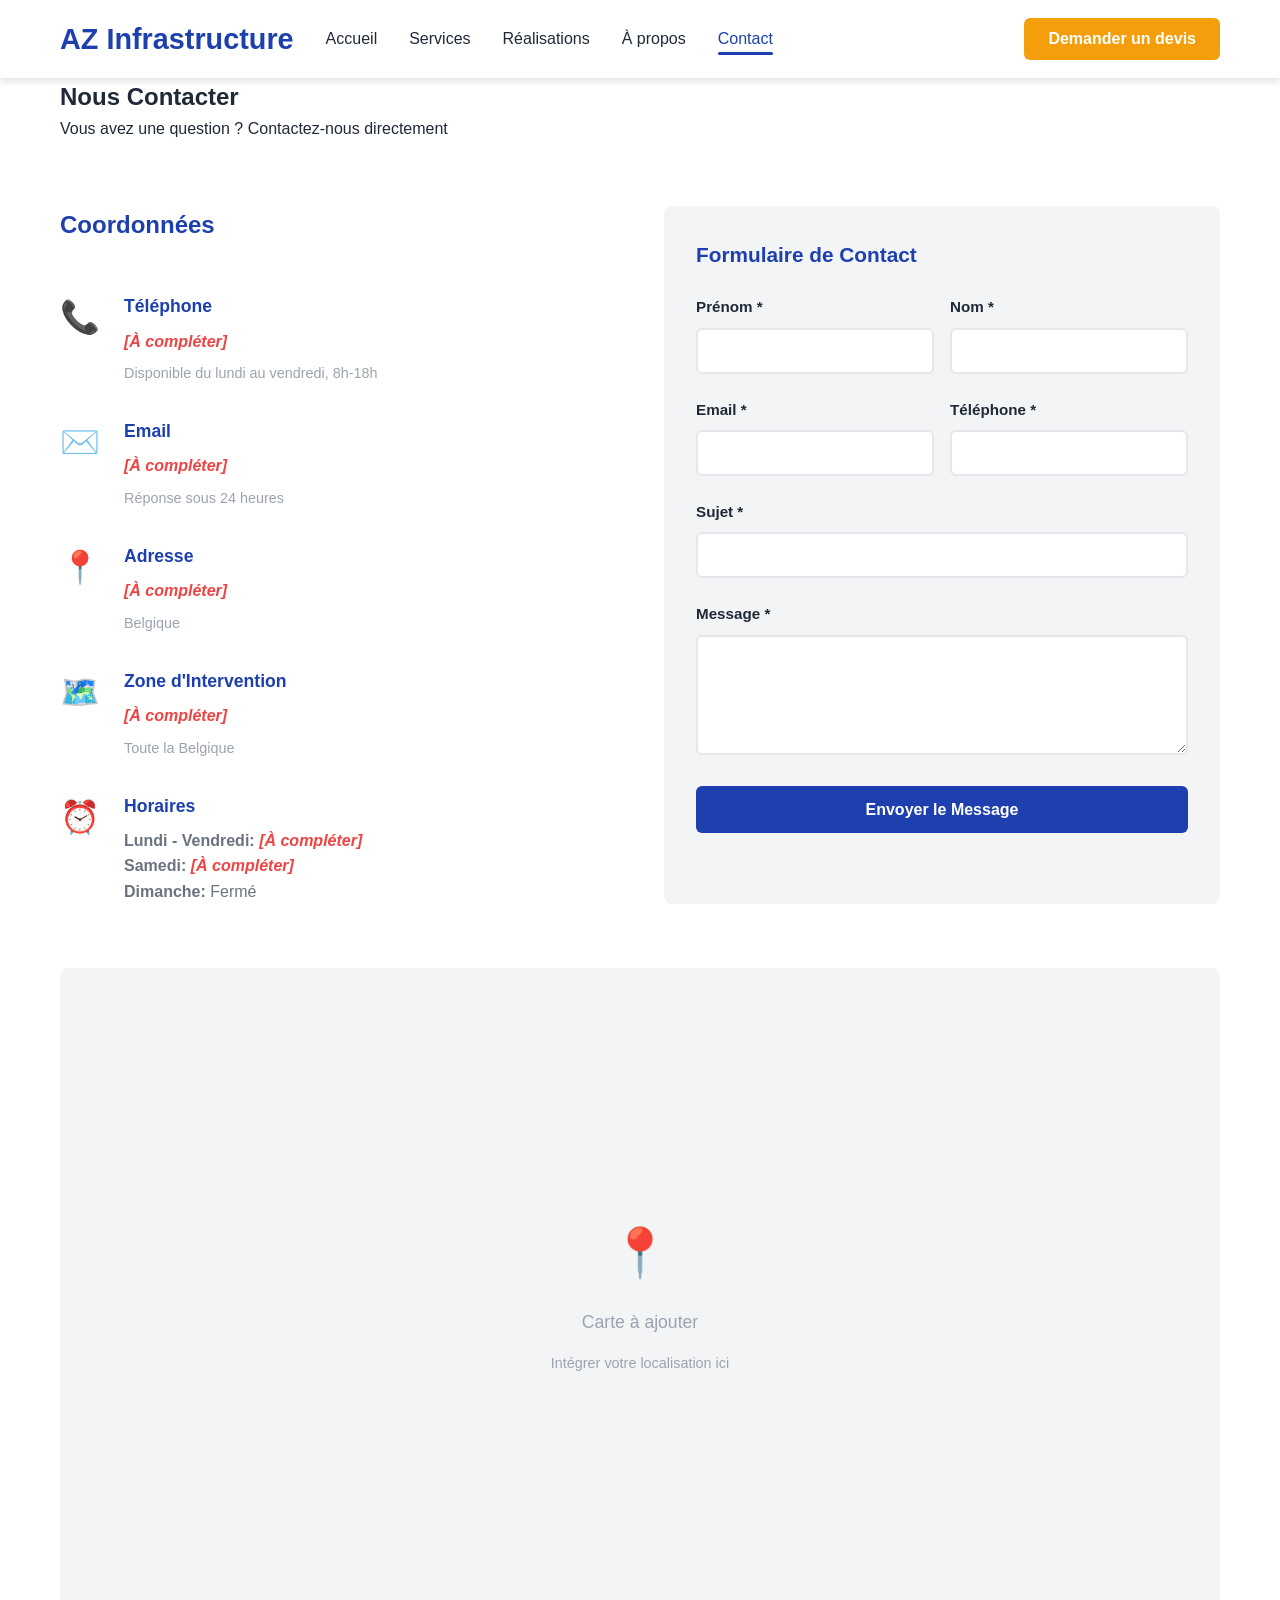
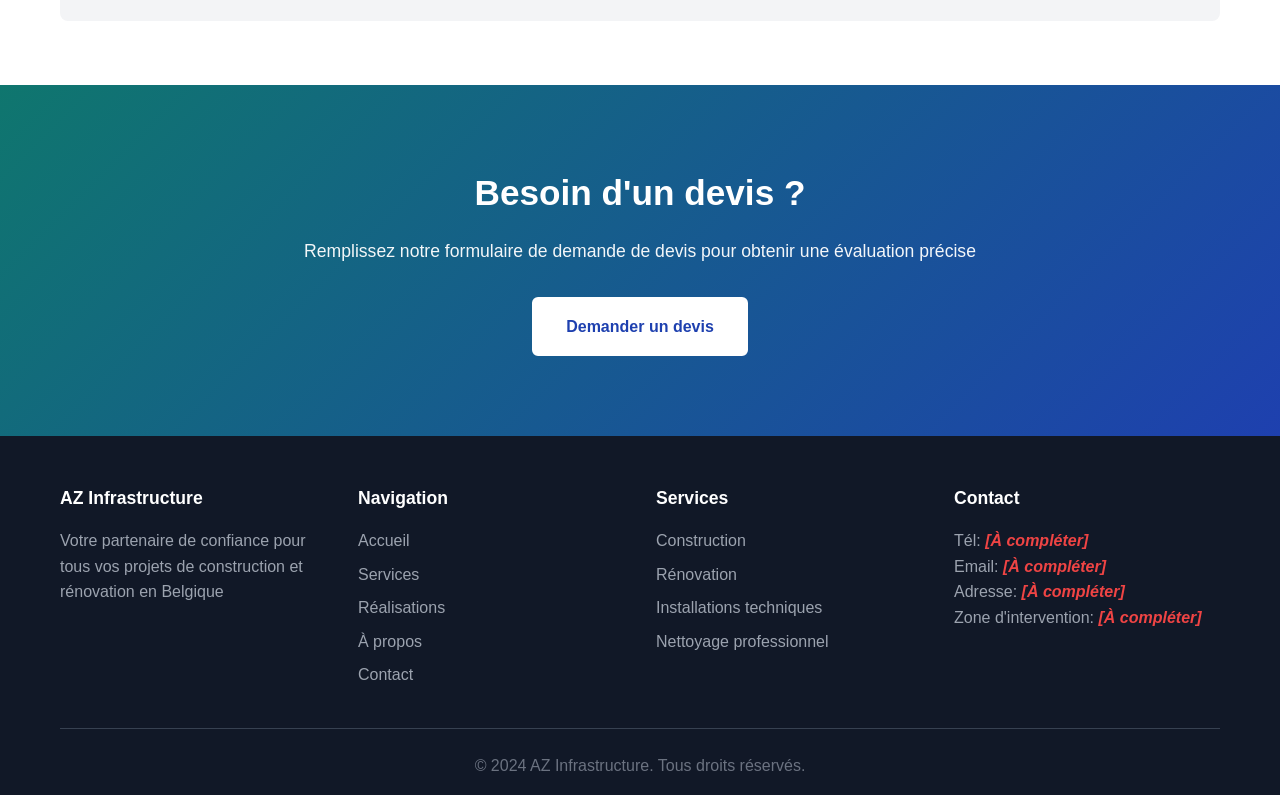
<file: contact.html>
<!DOCTYPE html>
<html lang="fr">
<head>
    <meta charset="UTF-8">
    <meta name="viewport" content="width=device-width, initial-scale=1.0">
    <meta name="description" content="Contact - AZ Infrastructure - Construction et rénovation en Belgique">
    <meta name="keywords" content="contact AZ Infrastructure, coordonnées, localisation belgique">
    <title>Contact - AZ Infrastructure</title>
    <link rel="stylesheet" href="styles.css">
    <style>
        .contact-section {
            padding: 4rem 0;
        }
        .contact-grid {
            display: grid;
            grid-template-columns: 1fr 1fr;
            gap: 3rem;
            margin-bottom: 4rem;
        }
        .contact-info {
            display: flex;
            flex-direction: column;
            gap: 2rem;
        }
        .contact-item {
            display: flex;
            gap: 1.5rem;
        }
        .contact-icon {
            font-size: 2rem;
            flex-shrink: 0;
        }
        .contact-details h3 {
            color: var(--primary-color);
            margin-bottom: 0.5rem;
            font-size: 1.1rem;
        }
        .contact-details p {
            color: #6b7280;
            margin: 0;
        }
        .placeholder {
            color: #ef4444;
            font-weight: 600;
            font-style: italic;
        }
        .contact-form {
            background: var(--light-gray);
            padding: 2rem;
            border-radius: 8px;
        }
        .contact-form h3 {
            color: var(--primary-color);
            margin-bottom: 1.5rem;
            font-size: 1.3rem;
        }
        .form-group {
            margin-bottom: 1.5rem;
        }
        .form-row {
            display: grid;
            grid-template-columns: 1fr 1fr;
            gap: 1rem;
        }
        label {
            display: block;
            margin-bottom: 0.5rem;
            color: var(--text-color);
            font-weight: 600;
            font-size: 0.95rem;
        }
        input, textarea, select {
            width: 100%;
            padding: 0.75rem;
            border: 2px solid var(--border-color);
            border-radius: 6px;
            font-family: inherit;
            font-size: 1rem;
            transition: border-color 0.3s ease;
        }
        input:focus, textarea:focus, select:focus {
            outline: none;
            border-color: var(--primary-color);
            box-shadow: 0 0 0 3px rgba(30, 64, 175, 0.1);
        }
        textarea {
            resize: vertical;
            min-height: 120px;
        }
        .submit-btn {
            background-color: var(--primary-color);
            color: white;
            padding: 0.9rem 2rem;
            border: none;
            border-radius: 6px;
            font-weight: 600;
            cursor: pointer;
            width: 100%;
            transition: background-color 0.3s ease, transform 0.2s ease;
            font-size: 1rem;
        }
        .submit-btn:hover {
            background-color: #1e3a8a;
            transform: translateY(-2px);
        }
        .map-container {
            background: var(--light-gray);
            padding: 2rem;
            border-radius: 8px;
            margin-top: 3rem;
            aspect-ratio: 16 / 9;
            display: flex;
            align-items: center;
            justify-content: center;
            color: #9ca3af;
            font-size: 1.1rem;
            text-align: center;
        }
        .map-placeholder {
            display: flex;
            flex-direction: column;
            align-items: center;
            gap: 1rem;
        }
        .map-placeholder div:first-child {
            font-size: 3rem;
        }
        @media (max-width: 768px) {
            .contact-grid {
                grid-template-columns: 1fr;
            }
            .form-row {
                grid-template-columns: 1fr;
            }
        }
    </style>
</head>
<body>
    <!-- Header Navigation -->
    <header class="header">
        <nav class="navbar">
            <div class="container">
                <div class="nav-wrapper">
                    <div class="logo">
                        <h1>AZ Infrastructure</h1>
                    </div>
                    <ul class="nav-menu">
                        <li><a href="index.html">Accueil</a></li>
                        <li><a href="services.html">Services</a></li>
                        <li><a href="realisations.html">Réalisations</a></li>
                        <li><a href="a-propos.html">À propos</a></li>
                        <li><a href="contact.html" class="active">Contact</a></li>
                    </ul>
                    <button class="cta-btn">Demander un devis</button>
                </div>
            </div>
        </nav>
    </header>

    <!-- Page Header -->
    <section class="page-header">
        <div class="container">
            <h1>Nous Contacter</h1>
            <p>Vous avez une question ? Contactez-nous directement</p>
        </div>
    </section>

    <!-- Contact Section -->
    <section class="contact-section">
        <div class="container">
            
            <div class="contact-grid">
                <!-- Contact Info -->
                <div class="contact-info">
                    <h2 style="color: var(--primary-color); margin-bottom: 1rem;">Coordonnées</h2>
                    
                    <div class="contact-item">
                        <div class="contact-icon">📞</div>
                        <div class="contact-details">
                            <h3>Téléphone</h3>
                            <p><span class="placeholder">[À compléter]</span></p>
                            <p style="font-size: 0.9rem; margin-top: 0.5rem; color: #9ca3af;">Disponible du lundi au vendredi, 8h-18h</p>
                        </div>
                    </div>

                    <div class="contact-item">
                        <div class="contact-icon">✉️</div>
                        <div class="contact-details">
                            <h3>Email</h3>
                            <p><span class="placeholder">[À compléter]</span></p>
                            <p style="font-size: 0.9rem; margin-top: 0.5rem; color: #9ca3af;">Réponse sous 24 heures</p>
                        </div>
                    </div>

                    <div class="contact-item">
                        <div class="contact-icon">📍</div>
                        <div class="contact-details">
                            <h3>Adresse</h3>
                            <p><span class="placeholder">[À compléter]</span></p>
                            <p style="font-size: 0.9rem; margin-top: 0.5rem; color: #9ca3af;">Belgique</p>
                        </div>
                    </div>

                    <div class="contact-item">
                        <div class="contact-icon">🗺️</div>
                        <div class="contact-details">
                            <h3>Zone d'Intervention</h3>
                            <p><span class="placeholder">[À compléter]</span></p>
                            <p style="font-size: 0.9rem; margin-top: 0.5rem; color: #9ca3af;">Toute la Belgique</p>
                        </div>
                    </div>

                    <div class="contact-item">
                        <div class="contact-icon">⏰</div>
                        <div class="contact-details">
                            <h3>Horaires</h3>
                            <p>
                                <strong>Lundi - Vendredi:</strong> <span class="placeholder">[À compléter]</span><br>
                                <strong>Samedi:</strong> <span class="placeholder">[À compléter]</span><br>
                                <strong>Dimanche:</strong> Fermé
                            </p>
                        </div>
                    </div>
                </div>

                <!-- Contact Form -->
                <div class="contact-form">
                    <h3>Formulaire de Contact</h3>
                    <form id="contactForm">
                        <div class="form-row">
                            <div class="form-group">
                                <label for="firstName">Prénom *</label>
                                <input type="text" id="firstName" name="firstName" required>
                            </div>
                            <div class="form-group">
                                <label for="lastName">Nom *</label>
                                <input type="text" id="lastName" name="lastName" required>
                            </div>
                        </div>

                        <div class="form-row">
                            <div class="form-group">
                                <label for="email">Email *</label>
                                <input type="email" id="email" name="email" required>
                            </div>
                            <div class="form-group">
                                <label for="phone">Téléphone *</label>
                                <input type="tel" id="phone" name="phone" required>
                            </div>
                        </div>

                        <div class="form-group">
                            <label for="subject">Sujet *</label>
                            <input type="text" id="subject" name="subject" required>
                        </div>

                        <div class="form-group">
                            <label for="message">Message *</label>
                            <textarea id="message" name="message" required></textarea>
                        </div>

                        <button type="submit" class="submit-btn">Envoyer le Message</button>
                    </form>
                </div>
            </div>

            <!-- Map Container -->
            <div class="map-container">
                <div class="map-placeholder">
                    <div>📍</div>
                    <div>Carte à ajouter</div>
                    <p style="font-size: 0.9rem; margin: 0;">Intégrer votre localisation ici</p>
                </div>
            </div>

        </div>
    </section>

    <!-- CTA Section -->
    <section class="cta-section">
        <div class="container">
            <h2>Besoin d'un devis ?</h2>
            <p>Remplissez notre formulaire de demande de devis pour obtenir une évaluation précise</p>
            <a href="devis.html" class="btn btn-light">Demander un devis</a>
        </div>
    </section>

    <!-- Footer -->
    <footer class="footer">
        <div class="container">
            <div class="footer-content">
                <div class="footer-section">
                    <h3>AZ Infrastructure</h3>
                    <p>Votre partenaire de confiance pour tous vos projets de construction et rénovation en Belgique</p>
                </div>
                <div class="footer-section">
                    <h3>Navigation</h3>
                    <ul>
                        <li><a href="index.html">Accueil</a></li>
                        <li><a href="services.html">Services</a></li>
                        <li><a href="realisations.html">Réalisations</a></li>
                        <li><a href="a-propos.html">À propos</a></li>
                        <li><a href="contact.html">Contact</a></li>
                    </ul>
                </div>
                <div class="footer-section">
                    <h3>Services</h3>
                    <ul>
                        <li><a href="services.html">Construction</a></li>
                        <li><a href="services.html">Rénovation</a></li>
                        <li><a href="services.html">Installations techniques</a></li>
                        <li><a href="services.html">Nettoyage professionnel</a></li>
                    </ul>
                </div>
                <div class="footer-section">
                    <h3>Contact</h3>
                    <p>
                        Tél: <span class="placeholder">[À compléter]</span><br>
                        Email: <span class="placeholder">[À compléter]</span><br>
                        Adresse: <span class="placeholder">[À compléter]</span><br>
                        Zone d'intervention: <span class="placeholder">[À compléter]</span>
                    </p>
                </div>
            </div>
            <div class="footer-bottom">
                <p>&copy; 2024 AZ Infrastructure. Tous droits réservés.</p>
            </div>
        </div>
    </footer>

    <script src="script.js"></script>
</body>
</html>
</file>
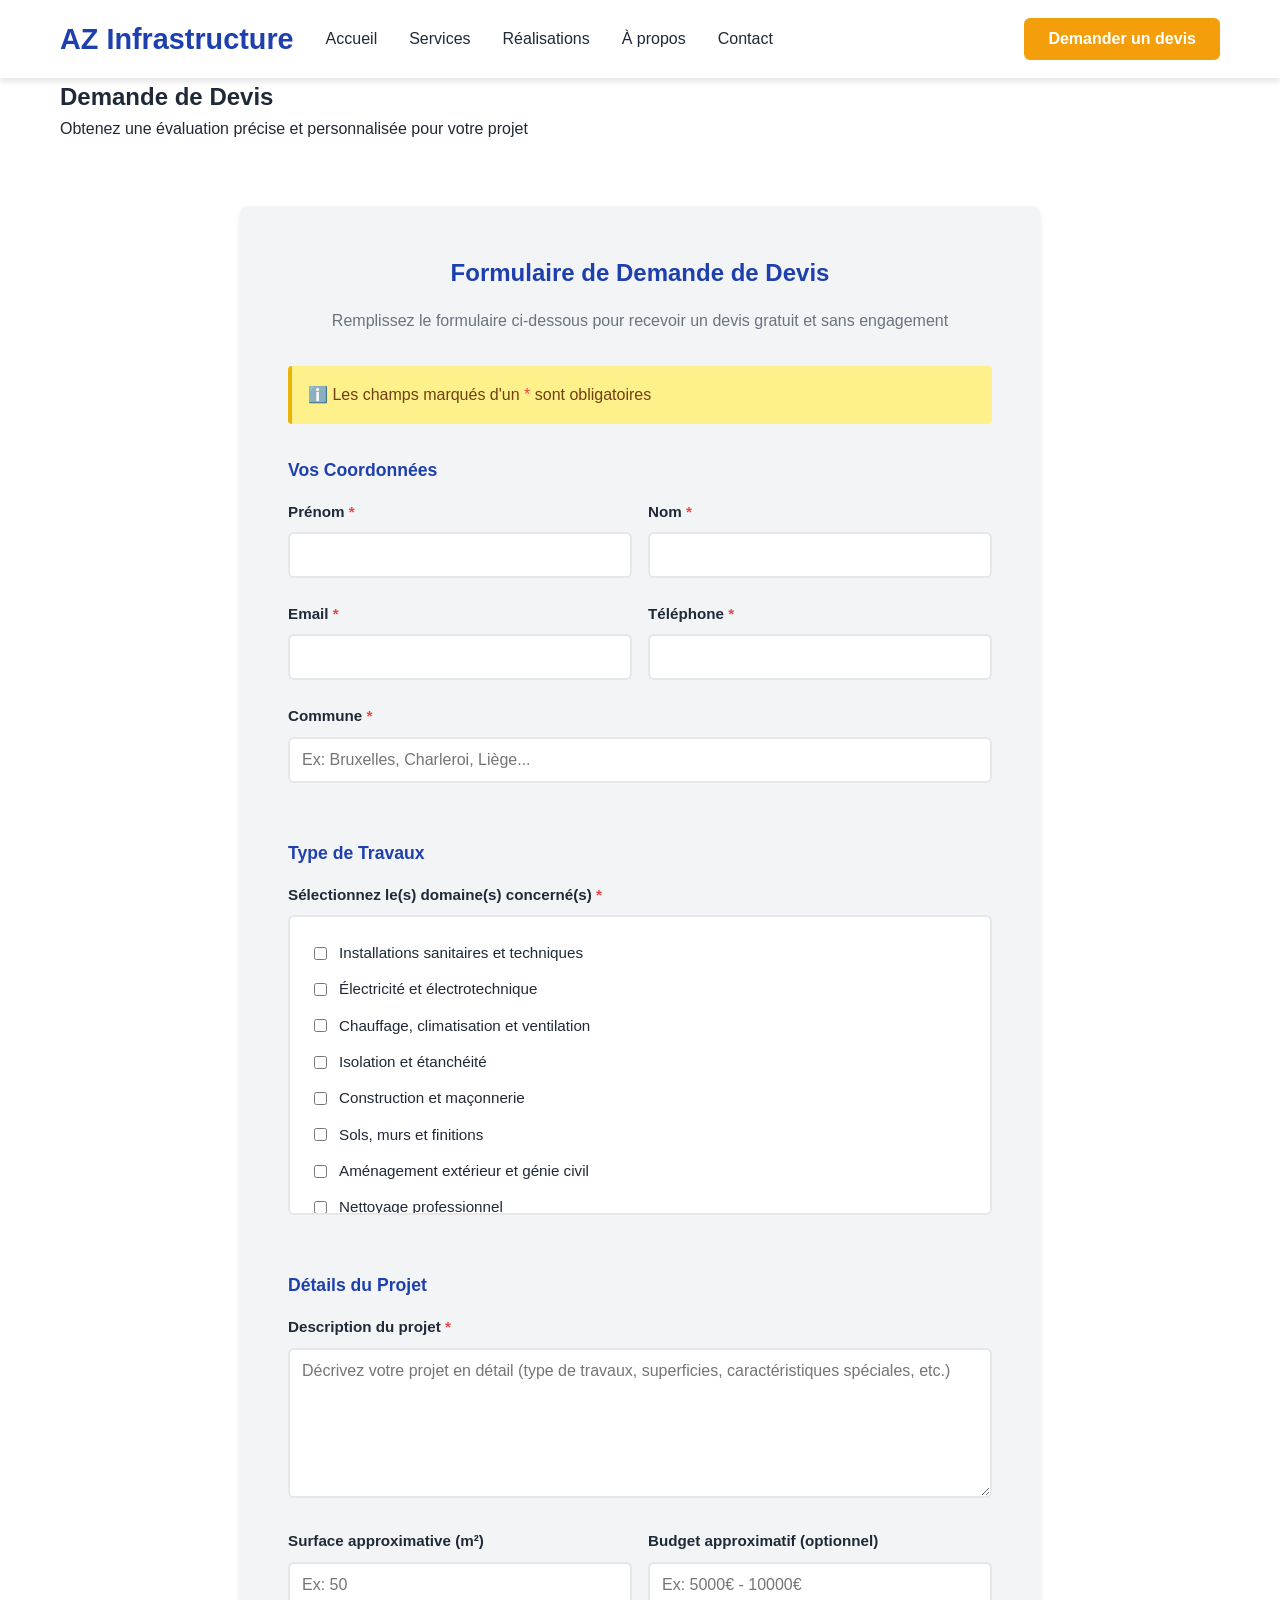
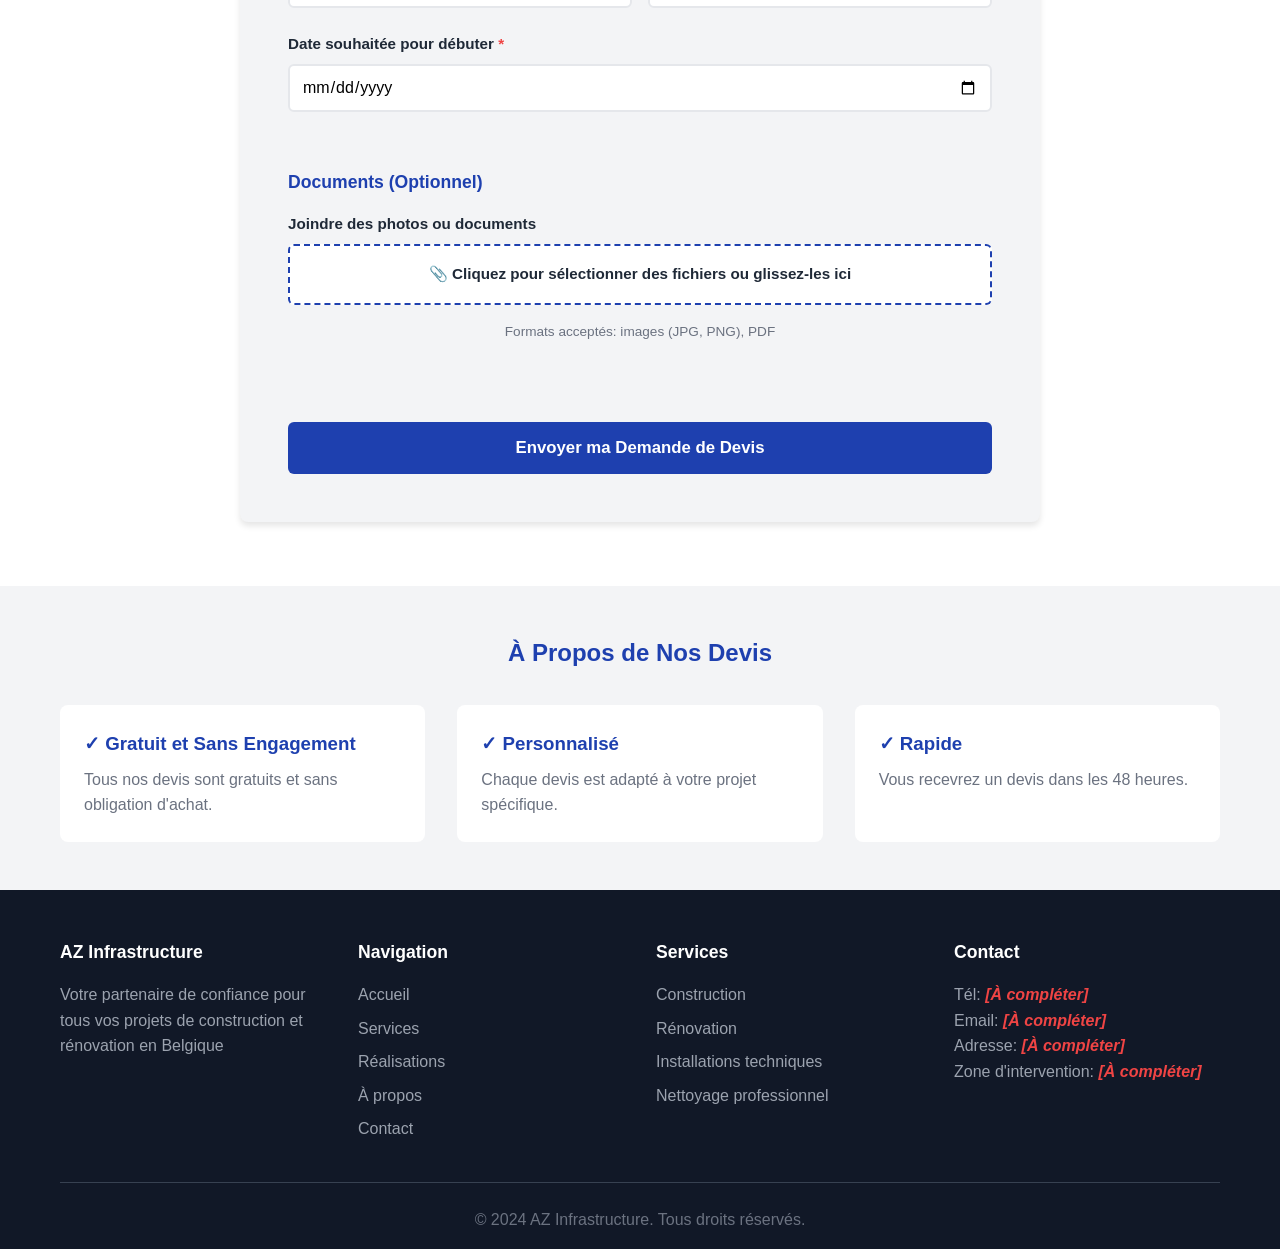
<file: devis.html>
<!DOCTYPE html>
<html lang="fr">
<head>
    <meta charset="UTF-8">
    <meta name="viewport" content="width=device-width, initial-scale=1.0">
    <meta name="description" content="Demande de devis - AZ Infrastructure - Construction et rénovation en Belgique">
    <meta name="keywords" content="devis gratuit, estimation travaux, demande devis belgique">
    <title>Demande de Devis - AZ Infrastructure</title>
    <link rel="stylesheet" href="styles.css">
    <style>
        .quote-section {
            padding: 4rem 0;
        }
        .quote-container {
            max-width: 800px;
            margin: 0 auto;
            background: var(--light-gray);
            padding: 3rem;
            border-radius: 8px;
            box-shadow: var(--shadow);
        }
        .quote-form h2 {
            color: var(--primary-color);
            margin-bottom: 1rem;
            text-align: center;
        }
        .quote-form p {
            text-align: center;
            color: #6b7280;
            margin-bottom: 2rem;
        }
        .form-group {
            margin-bottom: 1.5rem;
        }
        .form-row {
            display: grid;
            grid-template-columns: 1fr 1fr;
            gap: 1rem;
        }
        .form-row.full {
            grid-template-columns: 1fr;
        }
        label {
            display: block;
            margin-bottom: 0.5rem;
            color: var(--text-color);
            font-weight: 600;
            font-size: 0.95rem;
        }
        .required {
            color: #ef4444;
        }
        input, textarea, select {
            width: 100%;
            padding: 0.75rem;
            border: 2px solid var(--border-color);
            border-radius: 6px;
            font-family: inherit;
            font-size: 1rem;
            transition: border-color 0.3s ease;
        }
        input:focus, textarea:focus, select:focus {
            outline: none;
            border-color: var(--primary-color);
            box-shadow: 0 0 0 3px rgba(30, 64, 175, 0.1);
        }
        textarea {
            resize: vertical;
            min-height: 150px;
        }
        .checkbox-group {
            background: white;
            padding: 1.5rem;
            border-radius: 6px;
            border: 2px solid var(--border-color);
            max-height: 300px;
            overflow-y: auto;
        }
        .checkbox-item {
            display: flex;
            align-items: center;
            gap: 0.75rem;
            margin-bottom: 0.75rem;
        }
        .checkbox-item:last-child {
            margin-bottom: 0;
        }
        input[type="checkbox"] {
            width: auto;
            margin: 0;
            cursor: pointer;
        }
        .checkbox-item label {
            margin: 0;
            font-weight: normal;
            cursor: pointer;
            flex-grow: 1;
        }
        .file-upload {
            position: relative;
            display: inline-block;
            width: 100%;
        }
        .file-upload input[type="file"] {
            position: absolute;
            left: -9999px;
        }
        .file-upload-label {
            display: block;
            padding: 1rem;
            background: white;
            border: 2px dashed var(--primary-color);
            border-radius: 6px;
            text-align: center;
            cursor: pointer;
            transition: background-color 0.3s ease;
        }
        .file-upload-label:hover {
            background-color: var(--light-gray);
        }
        .file-upload-label.has-files {
            border-style: solid;
            background-color: #dbeafe;
        }
        .submit-btn {
            background-color: var(--primary-color);
            color: white;
            padding: 1rem 2rem;
            border: none;
            border-radius: 6px;
            font-weight: 600;
            cursor: pointer;
            width: 100%;
            transition: background-color 0.3s ease, transform 0.2s ease;
            font-size: 1.05rem;
            margin-top: 1rem;
        }
        .submit-btn:hover {
            background-color: #1e3a8a;
            transform: translateY(-2px);
        }
        .form-note {
            background: #fef08a;
            padding: 1rem;
            border-left: 4px solid #eab308;
            border-radius: 4px;
            margin-bottom: 2rem;
            color: #713f12;
        }
        @media (max-width: 768px) {
            .quote-container {
                padding: 1.5rem;
            }
            .form-row {
                grid-template-columns: 1fr;
            }
        }
    </style>
</head>
<body>
    <!-- Header Navigation -->
    <header class="header">
        <nav class="navbar">
            <div class="container">
                <div class="nav-wrapper">
                    <div class="logo">
                        <h1>AZ Infrastructure</h1>
                    </div>
                    <ul class="nav-menu">
                        <li><a href="index.html">Accueil</a></li>
                        <li><a href="services.html">Services</a></li>
                        <li><a href="realisations.html">Réalisations</a></li>
                        <li><a href="a-propos.html">À propos</a></li>
                        <li><a href="contact.html">Contact</a></li>
                    </ul>
                    <button class="cta-btn">Demander un devis</button>
                </div>
            </div>
        </nav>
    </header>

    <!-- Page Header -->
    <section class="page-header">
        <div class="container">
            <h1>Demande de Devis</h1>
            <p>Obtenez une évaluation précise et personnalisée pour votre projet</p>
        </div>
    </section>

    <!-- Quote Section -->
    <section class="quote-section">
        <div class="container">
            <div class="quote-container">
                <form class="quote-form" id="quoteForm">
                    <h2>Formulaire de Demande de Devis</h2>
                    <p>Remplissez le formulaire ci-dessous pour recevoir un devis gratuit et sans engagement</p>

                    <div class="form-note">
                        ℹ️ Les champs marqués d'un <span class="required">*</span> sont obligatoires
                    </div>

                    <!-- Personal Info -->
                    <fieldset style="border: none; padding: 0; margin-bottom: 2rem;">
                        <legend style="font-size: 1.1rem; font-weight: 700; color: var(--primary-color); margin-bottom: 1rem;">Vos Coordonnées</legend>
                        
                        <div class="form-row">
                            <div class="form-group">
                                <label for="firstName">Prénom <span class="required">*</span></label>
                                <input type="text" id="firstName" name="firstName" required>
                            </div>
                            <div class="form-group">
                                <label for="lastName">Nom <span class="required">*</span></label>
                                <input type="text" id="lastName" name="lastName" required>
                            </div>
                        </div>

                        <div class="form-row">
                            <div class="form-group">
                                <label for="email">Email <span class="required">*</span></label>
                                <input type="email" id="email" name="email" required>
                            </div>
                            <div class="form-group">
                                <label for="phone">Téléphone <span class="required">*</span></label>
                                <input type="tel" id="phone" name="phone" required>
                            </div>
                        </div>

                        <div class="form-group">
                            <label for="commune">Commune <span class="required">*</span></label>
                            <input type="text" id="commune" name="commune" placeholder="Ex: Bruxelles, Charleroi, Liège..." required>
                        </div>
                    </fieldset>

                    <!-- Project Info -->
                    <fieldset style="border: none; padding: 0; margin-bottom: 2rem;">
                        <legend style="font-size: 1.1rem; font-weight: 700; color: var(--primary-color); margin-bottom: 1rem;">Type de Travaux</legend>
                        
                        <div class="form-group">
                            <label>Sélectionnez le(s) domaine(s) concerné(s) <span class="required">*</span></label>
                            <div class="checkbox-group">
                                <div class="checkbox-item">
                                    <input type="checkbox" id="sanitaire" name="services" value="Installations sanitaires">
                                    <label for="sanitaire">Installations sanitaires et techniques</label>
                                </div>
                                <div class="checkbox-item">
                                    <input type="checkbox" id="electricite" name="services" value="Électricité">
                                    <label for="electricite">Électricité et électrotechnique</label>
                                </div>
                                <div class="checkbox-item">
                                    <input type="checkbox" id="chauffage" name="services" value="Chauffage, climatisation, ventilation">
                                    <label for="chauffage">Chauffage, climatisation et ventilation</label>
                                </div>
                                <div class="checkbox-item">
                                    <input type="checkbox" id="isolation" name="services" value="Isolation et étanchéité">
                                    <label for="isolation">Isolation et étanchéité</label>
                                </div>
                                <div class="checkbox-item">
                                    <input type="checkbox" id="construction" name="services" value="Construction et maçonnerie">
                                    <label for="construction">Construction et maçonnerie</label>
                                </div>
                                <div class="checkbox-item">
                                    <input type="checkbox" id="finitions" name="services" value="Sols, murs et finitions">
                                    <label for="finitions">Sols, murs et finitions</label>
                                </div>
                                <div class="checkbox-item">
                                    <input type="checkbox" id="exterieur" name="services" value="Aménagement extérieur">
                                    <label for="exterieur">Aménagement extérieur et génie civil</label>
                                </div>
                                <div class="checkbox-item">
                                    <input type="checkbox" id="nettoyage" name="services" value="Nettoyage professionnel">
                                    <label for="nettoyage">Nettoyage professionnel</label>
                                </div>
                                <div class="checkbox-item">
                                    <input type="checkbox" id="professionnels" name="services" value="Solutions pour professionnels">
                                    <label for="professionnels">Solutions pour professionnels</label>
                                </div>
                            </div>
                        </div>
                    </fieldset>

                    <!-- Project Details -->
                    <fieldset style="border: none; padding: 0; margin-bottom: 2rem;">
                        <legend style="font-size: 1.1rem; font-weight: 700; color: var(--primary-color); margin-bottom: 1rem;">Détails du Projet</legend>
                        
                        <div class="form-group">
                            <label for="description">Description du projet <span class="required">*</span></label>
                            <textarea id="description" name="description" placeholder="Décrivez votre projet en détail (type de travaux, superficies, caractéristiques spéciales, etc.)" required></textarea>
                        </div>

                        <div class="form-row">
                            <div class="form-group">
                                <label for="surface">Surface approximative (m²)</label>
                                <input type="number" id="surface" name="surface" placeholder="Ex: 50">
                            </div>
                            <div class="form-group">
                                <label for="budget">Budget approximatif (optionnel)</label>
                                <input type="text" id="budget" name="budget" placeholder="Ex: 5000€ - 10000€">
                            </div>
                        </div>

                        <div class="form-group">
                            <label for="startDate">Date souhaitée pour débuter <span class="required">*</span></label>
                            <input type="date" id="startDate" name="startDate" required>
                        </div>
                    </fieldset>

                    <!-- File Upload -->
                    <fieldset style="border: none; padding: 0; margin-bottom: 2rem;">
                        <legend style="font-size: 1.1rem; font-weight: 700; color: var(--primary-color); margin-bottom: 1rem;">Documents (Optionnel)</legend>
                        
                        <div class="form-group">
                            <label>Joindre des photos ou documents</label>
                            <div class="file-upload">
                                <input type="file" id="files" name="files" multiple accept="image/*,.pdf">
                                <label for="files" class="file-upload-label">
                                    📎 Cliquez pour sélectionner des fichiers ou glissez-les ici
                                </label>
                            </div>
                            <p style="font-size: 0.85rem; color: #6b7280; margin-top: 0.5rem;">Formats acceptés: images (JPG, PNG), PDF</p>
                        </div>
                    </fieldset>

                    <button type="submit" class="submit-btn">Envoyer ma Demande de Devis</button>
                </form>
            </div>
        </div>
    </section>

    <!-- Info Section -->
    <section style="background: var(--light-gray); padding: 3rem 0;">
        <div class="container">
            <h2 style="text-align: center; color: var(--primary-color); margin-bottom: 2rem;">À Propos de Nos Devis</h2>
            <div style="display: grid; grid-template-columns: repeat(auto-fit, minmax(250px, 1fr)); gap: 2rem;">
                <div style="background: white; padding: 1.5rem; border-radius: 8px;">
                    <h3 style="color: var(--primary-color); margin-bottom: 0.5rem;">✓ Gratuit et Sans Engagement</h3>
                    <p style="color: #6b7280; margin: 0;">Tous nos devis sont gratuits et sans obligation d'achat.</p>
                </div>
                <div style="background: white; padding: 1.5rem; border-radius: 8px;">
                    <h3 style="color: var(--primary-color); margin-bottom: 0.5rem;">✓ Personnalisé</h3>
                    <p style="color: #6b7280; margin: 0;">Chaque devis est adapté à votre projet spécifique.</p>
                </div>
                <div style="background: white; padding: 1.5rem; border-radius: 8px;">
                    <h3 style="color: var(--primary-color); margin-bottom: 0.5rem;">✓ Rapide</h3>
                    <p style="color: #6b7280; margin: 0;">Vous recevrez un devis dans les 48 heures.</p>
                </div>
            </div>
        </div>
    </section>

    <!-- Footer -->
    <footer class="footer">
        <div class="container">
            <div class="footer-content">
                <div class="footer-section">
                    <h3>AZ Infrastructure</h3>
                    <p>Votre partenaire de confiance pour tous vos projets de construction et rénovation en Belgique</p>
                </div>
                <div class="footer-section">
                    <h3>Navigation</h3>
                    <ul>
                        <li><a href="index.html">Accueil</a></li>
                        <li><a href="services.html">Services</a></li>
                        <li><a href="realisations.html">Réalisations</a></li>
                        <li><a href="a-propos.html">À propos</a></li>
                        <li><a href="contact.html">Contact</a></li>
                    </ul>
                </div>
                <div class="footer-section">
                    <h3>Services</h3>
                    <ul>
                        <li><a href="services.html">Construction</a></li>
                        <li><a href="services.html">Rénovation</a></li>
                        <li><a href="services.html">Installations techniques</a></li>
                        <li><a href="services.html">Nettoyage professionnel</a></li>
                    </ul>
                </div>
                <div class="footer-section">
                    <h3>Contact</h3>
                    <p>
                        Tél: <span class="placeholder">[À compléter]</span><br>
                        Email: <span class="placeholder">[À compléter]</span><br>
                        Adresse: <span class="placeholder">[À compléter]</span><br>
                        Zone d'intervention: <span class="placeholder">[À compléter]</span>
                    </p>
                </div>
            </div>
            <div class="footer-bottom">
                <p>&copy; 2024 AZ Infrastructure. Tous droits réservés.</p>
            </div>
        </div>
    </footer>

    <script src="script.js"></script>
</body>
</html>
</file>
<file: styles.css>
* {
    margin: 0;
    padding: 0;
    box-sizing: border-box;
}

:root {
    --primary-color: #1e40af;
    --secondary-color: #0f766e;
    --accent-color: #f59e0b;
    --text-color: #1f2937;
    --light-gray: #f3f4f6;
    --border-color: #e5e7eb;
    --white: #ffffff;
    --shadow: 0 4px 6px rgba(0, 0, 0, 0.1);
    --shadow-lg: 0 10px 25px rgba(0, 0, 0, 0.1);
}

html {
    scroll-behavior: smooth;
}

body {
    font-family: 'Segoe UI', Tahoma, Geneva, Verdana, sans-serif;
    color: var(--text-color);
    line-height: 1.6;
    background-color: var(--white);
}

.container {
    max-width: 1200px;
    margin: 0 auto;
    padding: 0 20px;
}

/* Header & Navigation */
.header {
    background-color: var(--white);
    box-shadow: var(--shadow);
    position: sticky;
    top: 0;
    z-index: 1000;
}

.navbar {
    padding: 1rem 0;
}

.nav-wrapper {
    display: flex;
    justify-content: space-between;
    align-items: center;
    gap: 2rem;
}

.logo h1 {
    font-size: 1.8rem;
    color: var(--primary-color);
    font-weight: 700;
}

.nav-menu {
    display: flex;
    list-style: none;
    gap: 2rem;
    flex-grow: 1;
}

.nav-menu a {
    text-decoration: none;
    color: var(--text-color);
    font-weight: 500;
    transition: color 0.3s ease;
    position: relative;
}

.nav-menu a:hover,
.nav-menu a.active {
    color: var(--primary-color);
}

.nav-menu a.active::after {
    content: '';
    position: absolute;
    bottom: -8px;
    left: 0;
    right: 0;
    height: 3px;
    background-color: var(--primary-color);
    border-radius: 2px;
}

.cta-btn {
    padding: 0.75rem 1.5rem;
    background-color: var(--accent-color);
    color: var(--white);
    border: none;
    border-radius: 6px;
    font-weight: 600;
    cursor: pointer;
    transition: background-color 0.3s ease, transform 0.2s ease;
    font-size: 1rem;
}

.cta-btn:hover {
    background-color: #f59e0b;
    transform: translateY(-2px);
}

/* Hero Section */
.hero {
    display: grid;
    grid-template-columns: 1fr 1fr;
    align-items: center;
    gap: 3rem;
    padding: 4rem 0;
    background: linear-gradient(135deg, #f3f4f6 0%, #e5e7eb 100%);
}

.hero-content h2 {
    font-size: 2.5rem;
    color: var(--primary-color);
    margin-bottom: 1rem;
    line-height: 1.3;
}

.hero-content p {
    font-size: 1.1rem;
    color: #6b7280;
    margin-bottom: 2rem;
}

.hero-buttons {
    display: flex;
    gap: 1rem;
    flex-wrap: wrap;
}

.btn {
    padding: 0.9rem 2rem;
    text-decoration: none;
    border-radius: 6px;
    font-weight: 600;
    transition: all 0.3s ease;
    display: inline-block;
    text-align: center;
    border: 2px solid transparent;
}

.btn-primary {
    background-color: var(--primary-color);
    color: var(--white);
}

.btn-primary:hover {
    background-color: #1e3a8a;
    transform: translateY(-2px);
    box-shadow: var(--shadow-lg);
}

.btn-secondary {
    background-color: transparent;
    color: var(--primary-color);
    border: 2px solid var(--primary-color);
}

.btn-secondary:hover {
    background-color: var(--primary-color);
    color: var(--white);
    transform: translateY(-2px);
}

.btn-light {
    background-color: var(--white);
    color: var(--primary-color);
    border: 2px solid var(--white);
}

.btn-light:hover {
    background-color: transparent;
    color: var(--white);
    transform: translateY(-2px);
}

.hero-image img {
    width: 100%;
    height: 400px;
    object-fit: cover;
    border-radius: 12px;
    box-shadow: var(--shadow-lg);
}

/* Services Overview */
.services-overview {
    padding: 5rem 0;
    background-color: var(--white);
}

.services-overview h2 {
    font-size: 2.2rem;
    text-align: center;
    color: var(--primary-color);
    margin-bottom: 1rem;
}

.section-subtitle {
    text-align: center;
    color: #6b7280;
    font-size: 1.1rem;
    margin-bottom: 3rem;
    max-width: 600px;
    margin-left: auto;
    margin-right: auto;
}

.services-grid {
    display: grid;
    grid-template-columns: repeat(auto-fit, minmax(280px, 1fr));
    gap: 2rem;
    margin-bottom: 3rem;
}

.service-card {
    background-color: var(--light-gray);
    padding: 2rem;
    border-radius: 12px;
    text-align: center;
    transition: all 0.3s ease;
    border: 2px solid transparent;
}

.service-card:hover {
    transform: translateY(-8px);
    box-shadow: var(--shadow-lg);
    border-color: var(--primary-color);
    background-color: var(--white);
}

.service-icon {
    font-size: 3rem;
    margin-bottom: 1rem;
}

.service-card h3 {
    font-size: 1.3rem;
    color: var(--primary-color);
    margin-bottom: 1rem;
}

.service-card p {
    color: #6b7280;
    margin-bottom: 1.5rem;
    font-size: 0.95rem;
}

.service-link {
    color: var(--secondary-color);
    text-decoration: none;
    font-weight: 600;
    transition: color 0.3s ease;
}

.service-link:hover {
    color: var(--primary-color);
}

.cta-center {
    text-align: center;
    margin-top: 3rem;
}

/* Why Choose Us */
.why-choose-us {
    padding: 5rem 0;
    background: linear-gradient(135deg, var(--primary-color) 0%, var(--secondary-color) 100%);
    color: var(--white);
}

.why-choose-us h2 {
    font-size: 2.2rem;
    text-align: center;
    margin-bottom: 3rem;
}

.benefits-grid {
    display: grid;
    grid-template-columns: repeat(auto-fit, minmax(250px, 1fr));
    gap: 2rem;
}

.benefit {
    background-color: rgba(255, 255, 255, 0.1);
    padding: 2rem;
    border-radius: 8px;
    border-left: 4px solid var(--accent-color);
}

.benefit h3 {
    font-size: 1.2rem;
    margin-bottom: 0.5rem;
}

.benefit p {
    font-size: 0.95rem;
    opacity: 0.95;
}

/* Projects Teaser */
.projects-teaser {
    padding: 5rem 0;
    background-color: var(--white);
}

.projects-teaser h2 {
    font-size: 2.2rem;
    text-align: center;
    color: var(--primary-color);
    margin-bottom: 1rem;
}

.projects-grid {
    display: grid;
    grid-template-columns: repeat(auto-fit, minmax(300px, 1fr));
    gap: 2rem;
    margin-bottom: 3rem;
}

.project-card {
    position: relative;
    overflow: hidden;
    border-radius: 12px;
    box-shadow: var(--shadow);
    transition: all 0.3s ease;
    height: 250px;
}

.project-card:hover {
    transform: scale(1.05);
    box-shadow: var(--shadow-lg);
}

.project-card img {
    width: 100%;
    height: 100%;
    object-fit: cover;
    transition: transform 0.3s ease;
}

.project-card:hover img {
    transform: scale(1.1);
}

.project-card h3 {
    position: absolute;
    bottom: 0;
    left: 0;
    right: 0;
    background: linear-gradient(to top, rgba(0, 0, 0, 0.7), transparent);
    color: var(--white);
    padding: 2rem 1rem 1rem;
    font-size: 1.3rem;
}

/* CTA Section */
.cta-section {
    padding: 5rem 0;
    background: linear-gradient(135deg, var(--secondary-color) 0%, var(--primary-color) 100%);
    color: var(--white);
    text-align: center;
}

.cta-section h2 {
    font-size: 2.2rem;
    margin-bottom: 1rem;
}

.cta-section p {
    font-size: 1.1rem;
    margin-bottom: 2rem;
    opacity: 0.95;
}

/* Footer */
.footer {
    background-color: #111827;
    color: #9ca3af;
    padding: 3rem 0 1rem;
}

.footer-content {
    display: grid;
    grid-template-columns: repeat(auto-fit, minmax(250px, 1fr));
    gap: 2rem;
    margin-bottom: 2rem;
}

.footer-section h3 {
    color: var(--white);
    margin-bottom: 1rem;
    font-size: 1.1rem;
}

.footer-section ul {
    list-style: none;
}

.footer-section ul li {
    margin-bottom: 0.5rem;
}

.footer-section a {
    color: #9ca3af;
    text-decoration: none;
    transition: color 0.3s ease;
}

.footer-section a:hover {
    color: var(--primary-color);
}

.placeholder {
    color: #ef4444;
    font-style: italic;
    font-weight: 600;
}

.footer-bottom {
    border-top: 1px solid #374151;
    padding-top: 1.5rem;
    text-align: center;
    color: #6b7280;
}

/* Responsive Design */
@media (max-width: 768px) {
    .nav-menu {
        gap: 1rem;
        font-size: 0.9rem;
    }

    .cta-btn {
        padding: 0.6rem 1rem;
        font-size: 0.9rem;
    }

    .hero {
        grid-template-columns: 1fr;
        padding: 2rem 0;
    }

    .hero-content h2 {
        font-size: 1.8rem;
    }

    .hero-image img {
        height: 300px;
    }

    .hero-buttons {
        flex-direction: column;
    }

    .btn {
        width: 100%;
    }

    .services-overview h2,
    .projects-teaser h2,
    .why-choose-us h2,
    .cta-section h2 {
        font-size: 1.8rem;
    }

    .services-grid {
        grid-template-columns: 1fr;
    }

    .benefits-grid {
        grid-template-columns: 1fr;
    }

    .projects-grid {
        grid-template-columns: 1fr;
    }

    .footer-content {
        grid-template-columns: 1fr;
    }
}

@media (max-width: 640px) {
    .nav-menu {
        display: none;
    }

    .logo h1 {
        font-size: 1.3rem;
    }

    .hero-content h2 {
        font-size: 1.5rem;
    }

    .hero-content p {
        font-size: 1rem;
    }

    .services-overview,
    .projects-teaser,
    .why-choose-us,
    .cta-section {
        padding: 3rem 0;
    }
}
</file>
